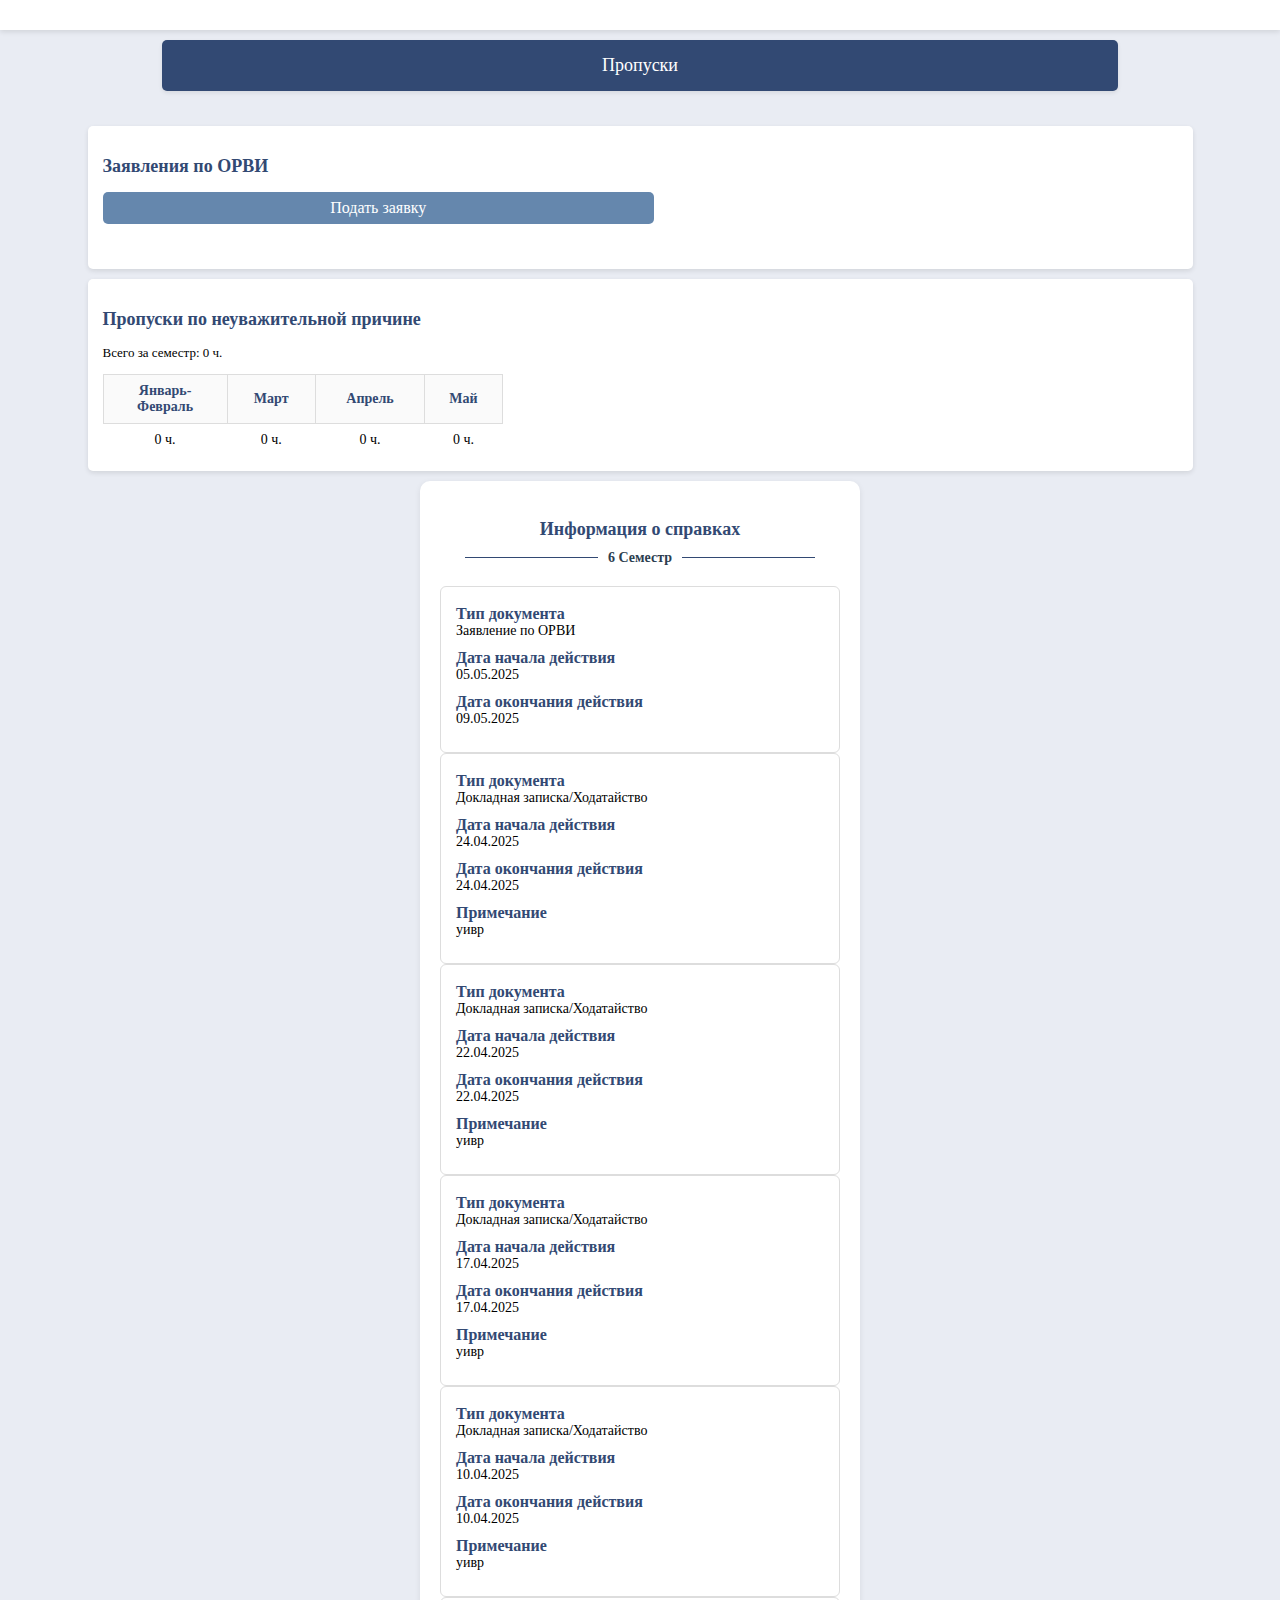
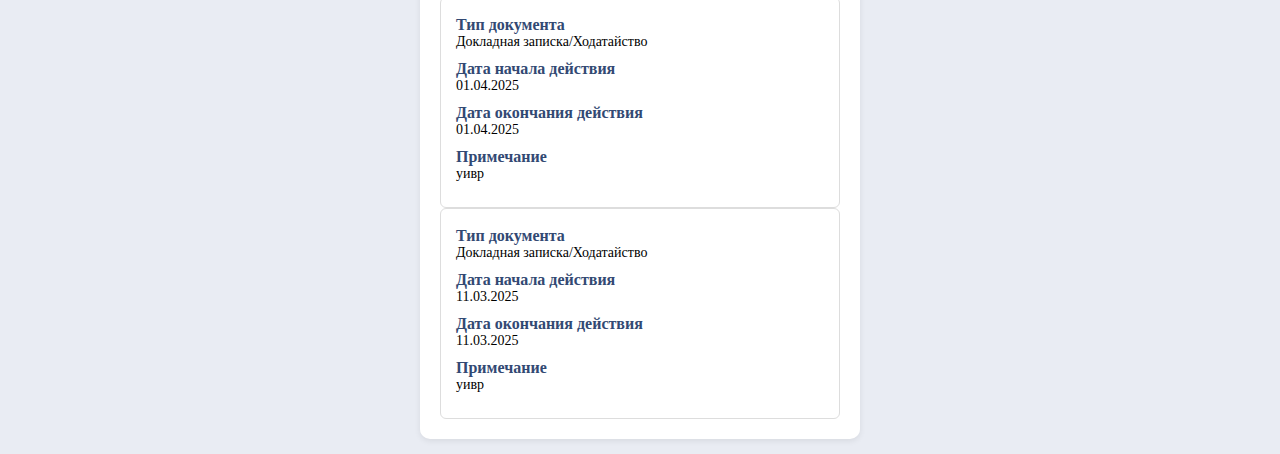
<file: index.html>
<!DOCTYPE html>
<html lang="ru">
<head>
    <meta charset="UTF-8">
    <meta name="viewport" content="width=device-width, initial-scale=1.0">
    <title>Личный кабинет</title>
    <link rel="stylesheet" href="index.css">
</head>
<body>
    <div class="header">
        <div class="header-left">
            
        </div>
        <div class="header-right">
           
        </div>
    </div>

    <div class="section-title">Пропуски</div>

    <div class="container">
        <div class="card">
            <h2>Заявления по ОРВИ</h2>
            <a href="#" class="button">Подать заявку</a>
        </div>
        <div class="card">
            <h2>Пропуски по неуважительной причине</h2>
            <p>Всего за семестр: 0 ч.</p>
            <div class="scroll-table">
                <table class="table">
                    <tr>
                        <th>Январь-<br>
                            Февраль</th>
                        <th>Март</th>
                        <th>Апрель</th>
                        <th>Май</th>
                       
                    </tr>
                    <tr>
                        <td>0 ч.</td>
                        <td>0 ч.</td>
                        <td>0 ч.</td>
                        <td>0 ч.</td>
                       
                    </tr>
                </table>
            </div>
            
        </div>
        <div class="card document-info">
            <h3 class="card-title">Информация о справках</h3>
            <div class="section-divider"><span>6 Семестр</span></div>
            
            <div class="sub-card">
                <p><strong>Тип документа</strong><br>Заявление по ОРВИ</p>
                <p><strong>Дата начала действия</strong><br>05.05.2025</p>
                <p><strong>Дата окончания действия</strong><br>09.05.2025</p>
            </div>
            <div class="sub-card">
                <p><strong>Тип документа</strong><br>Докладная записка/Ходатайство</p>
                <p><strong>Дата начала действия</strong><br>24.04.2025</p>
                <p><strong>Дата окончания действия</strong><br>24.04.2025</p>
                <p><strong>Примечание</strong><br>уивр</p>
            </div>
            <div class="sub-card">
                <p><strong>Тип документа</strong><br>Докладная записка/Ходатайство</p>
                <p><strong>Дата начала действия</strong><br>22.04.2025</p>
                <p><strong>Дата окончания действия</strong><br>22.04.2025</p>
                <p><strong>Примечание</strong><br>уивр</p>
            </div>
             <div class="sub-card">
                <p><strong>Тип документа</strong><br>Докладная записка/Ходатайство</p>
                <p><strong>Дата начала действия</strong><br>17.04.2025</p>
                <p><strong>Дата окончания действия</strong><br>17.04.2025</p>
                <p><strong>Примечание</strong><br>уивр</p>
            </div>
            <div class="sub-card">
                <p><strong>Тип документа</strong><br>Докладная записка/Ходатайство</p>
                <p><strong>Дата начала действия</strong><br>10.04.2025</p>
                <p><strong>Дата окончания действия</strong><br>10.04.2025</p>
                <p><strong>Примечание</strong><br>уивр</p>
            </div>
            <div class="sub-card">
                <p><strong>Тип документа</strong><br>Докладная записка/Ходатайство</p>
                <p><strong>Дата начала действия</strong><br>01.04.2025</p>
                <p><strong>Дата окончания действия</strong><br>01.04.2025</p>
                <p><strong>Примечание</strong><br>уивр</p>
            </div>
            <div class="sub-card">
                <p><strong>Тип документа</strong><br>Докладная записка/Ходатайство</p>
                <p><strong>Дата начала действия</strong><br>11.03.2025</p>
                <p><strong>Дата окончания действия</strong><br>11.03.2025</p>
                <p><strong>Примечание</strong><br>уивр</p>
            </div>
        </div>
        
    </div>
</body>
</html>
</file>
<file: index.css>
* {
    font-family: 'Times New Roman', serif;
}
        body {
            font-family: Arial, sans-serif;
            margin: 0;
            padding: 0;
            background-color: #E9ECF3;
        }
        .header {
            background-color: white;
            box-shadow: 0 2px 5px rgba(0, 0, 0, 0.1);
            padding: 15px 30px;
            display: flex;
            justify-content: space-between;
            align-items: center;
        }
        .header img {
            height: 40px;
            margin: 0 10px;
        }
        .header-left,
        .header-right {
            display: flex;
            align-items: center;
        }

        .section-title {
    background-color: #324973;
    box-shadow: 0 2px 4px rgba(0, 0, 0, 0.08);
    border-radius: 5px;
    padding: 15px 30px;
    font-size: 18px;
    font-weight: 400;
    color: white;
    margin: 10px auto;      /* Центрирует блок */
    width: 70%;
    text-align: center;     /* Центрирует текст */
}


        .container {
            padding: 15px;
        }
        .card {
            background-color: white;
            border-radius: 5px;
            box-shadow: 0 2px 5px rgba(0, 0, 0, 0.1);
            padding: 15px;
            margin-bottom: 15px;
            margin: 10px auto;   
            width: 86%;
        }
        .card h2{
            font-size: 18px;
    font-weight: 650;
    color: #324973;
        }
        .card h3{
            font-size: 18px;
    font-weight: 650;
    color: #324973;
        }
        .card p{
            font-size: 13px;
    font-weight: 300;
    color: black;
        }
        .button {
            display: block;
            width: 50%;
            text-align: center;
            padding: 7px;
            background-color: #6587AD;
            color: white;
            text-decoration: none;
            border-radius: 5px;
            margin-top: 10px;
            margin-bottom: 30px;
        }
        /* .table {
            width: 100%;
            border-collapse: collapse;
            margin-top: 10px;
        } */
        .table th {
            border: 1px solid #ddd;
            background-color: #FAFAFA;
            padding: 8px;
            text-align: center;
            font-size: 14px;
    font-weight: 600;
    color: #324973;
    width: 20px;
        }
        .table td {
            background-color: white;
            
            padding: 8px;
            text-align: center;
            font-size: 14px;
    font-weight: 300;
    color: black;
    width: 20px;
        }
        .scroll-table {
    overflow-x: auto;
    width: 100%;
}
.table {
    min-width: 400px; /* или больше, если нужно */
    border-collapse: collapse;
}
.section-divider {
   
    margin: 20px 0;
    padding: 0 15px;
    text-align: center;
    font-size: 14px;
    font-weight: bold;
    color: #324973;
}

.card.document-info {
    background-color: #fff;
    border-radius: 10px;
    box-shadow: 0 2px 6px rgba(0, 0, 0, 0.08);
    padding: 20px;
    max-width: 400px;
    margin: 0 auto;
    font-family: 'Arial', sans-serif;
}

.card-title {
    font-size: 20px;
    font-weight: bold;
    color: #2c3e50;
    margin-bottom: 10px;
    text-align: center;
}

.section-divider {
    display: flex;
    align-items: center;
    text-align: center;
    margin: 10px 0 20px;
    color: #2c3e50;
    font-weight: 600;
    justify-content: center;
}

.section-divider::before,
.section-divider::after {
    content: '';
    flex: 1;
    border-top: 1px solid #324973;
    margin: 0 10px;
}

.sub-card {
    border: 1px solid #ddd;
    border-radius: 6px;
    padding: 15px;
    background-color: white;
}

.sub-card p {
    margin: 10px 0;
    font-size: 14px;
    margin-top:3px;
}

.sub-card strong {
    color: #324973;
    font-size: 16px;
    font-weight: bold;
    margin-bottom:3px;
}
</file>
